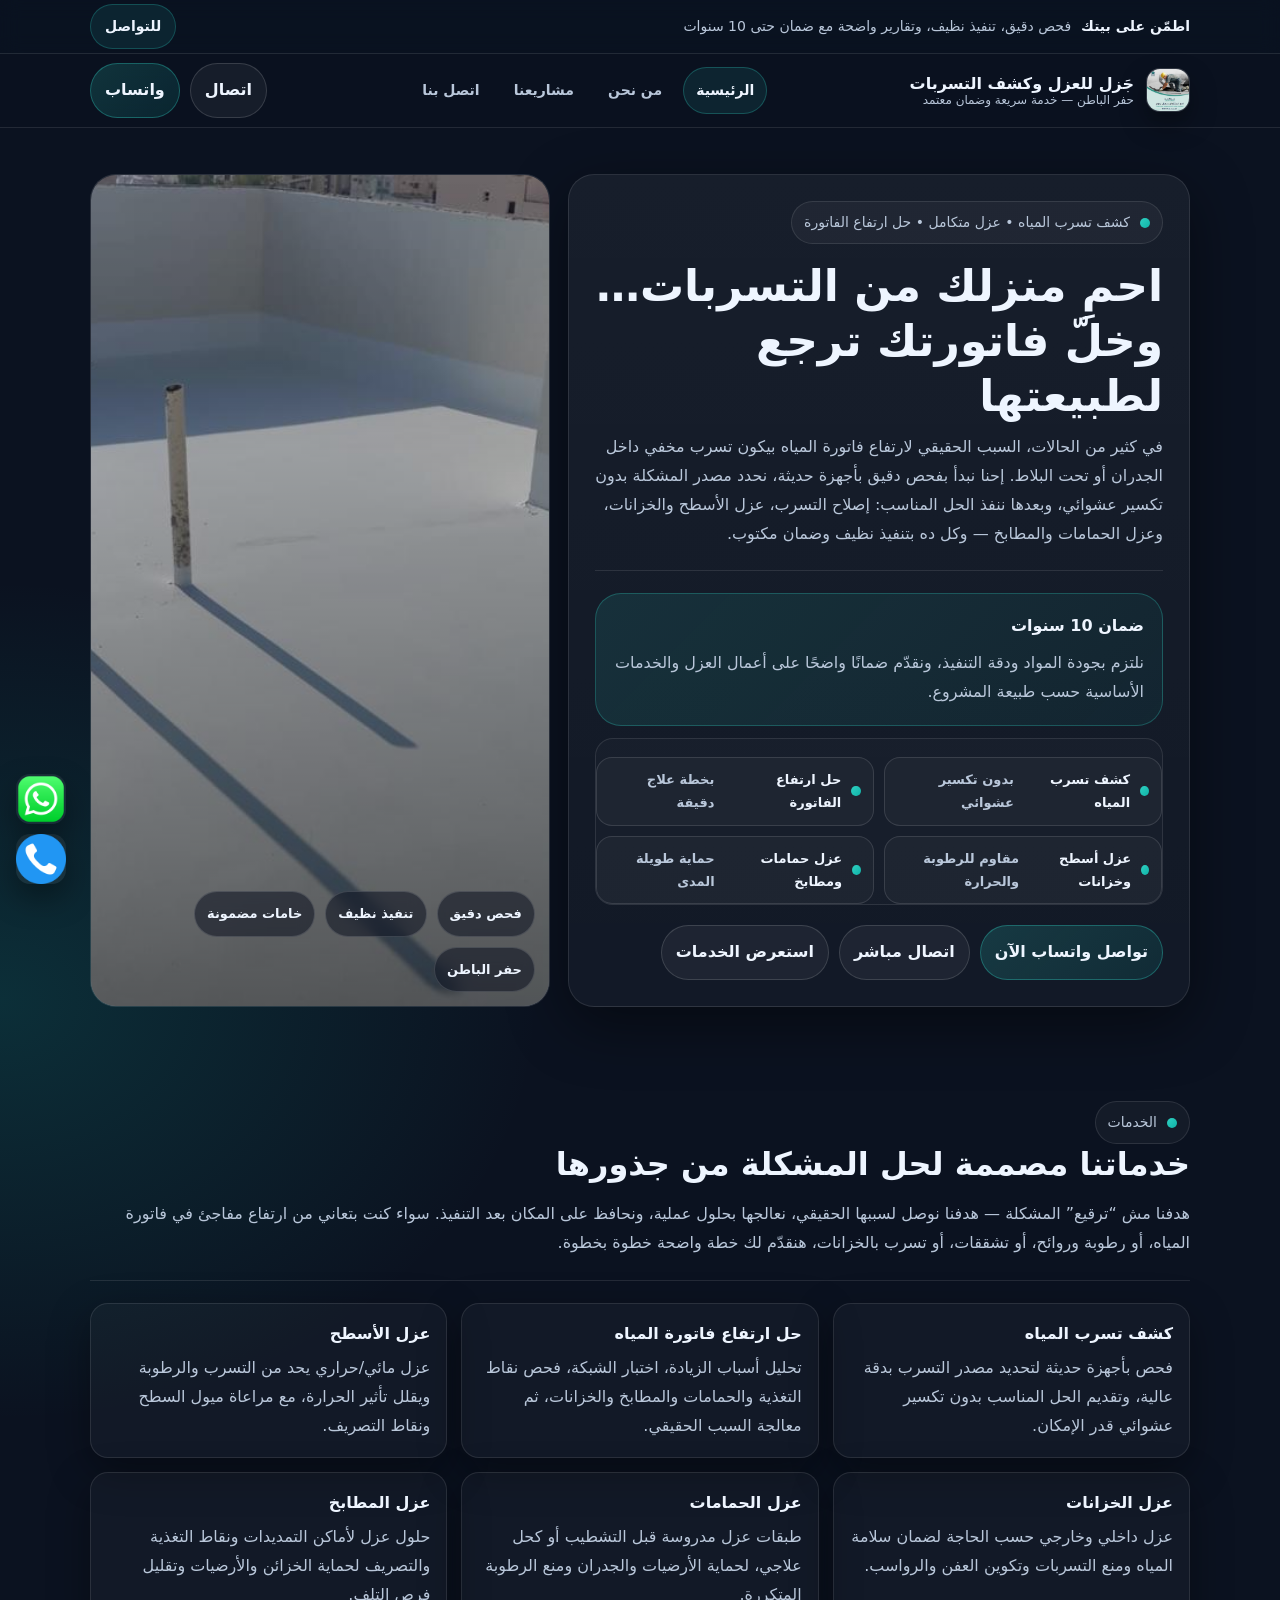
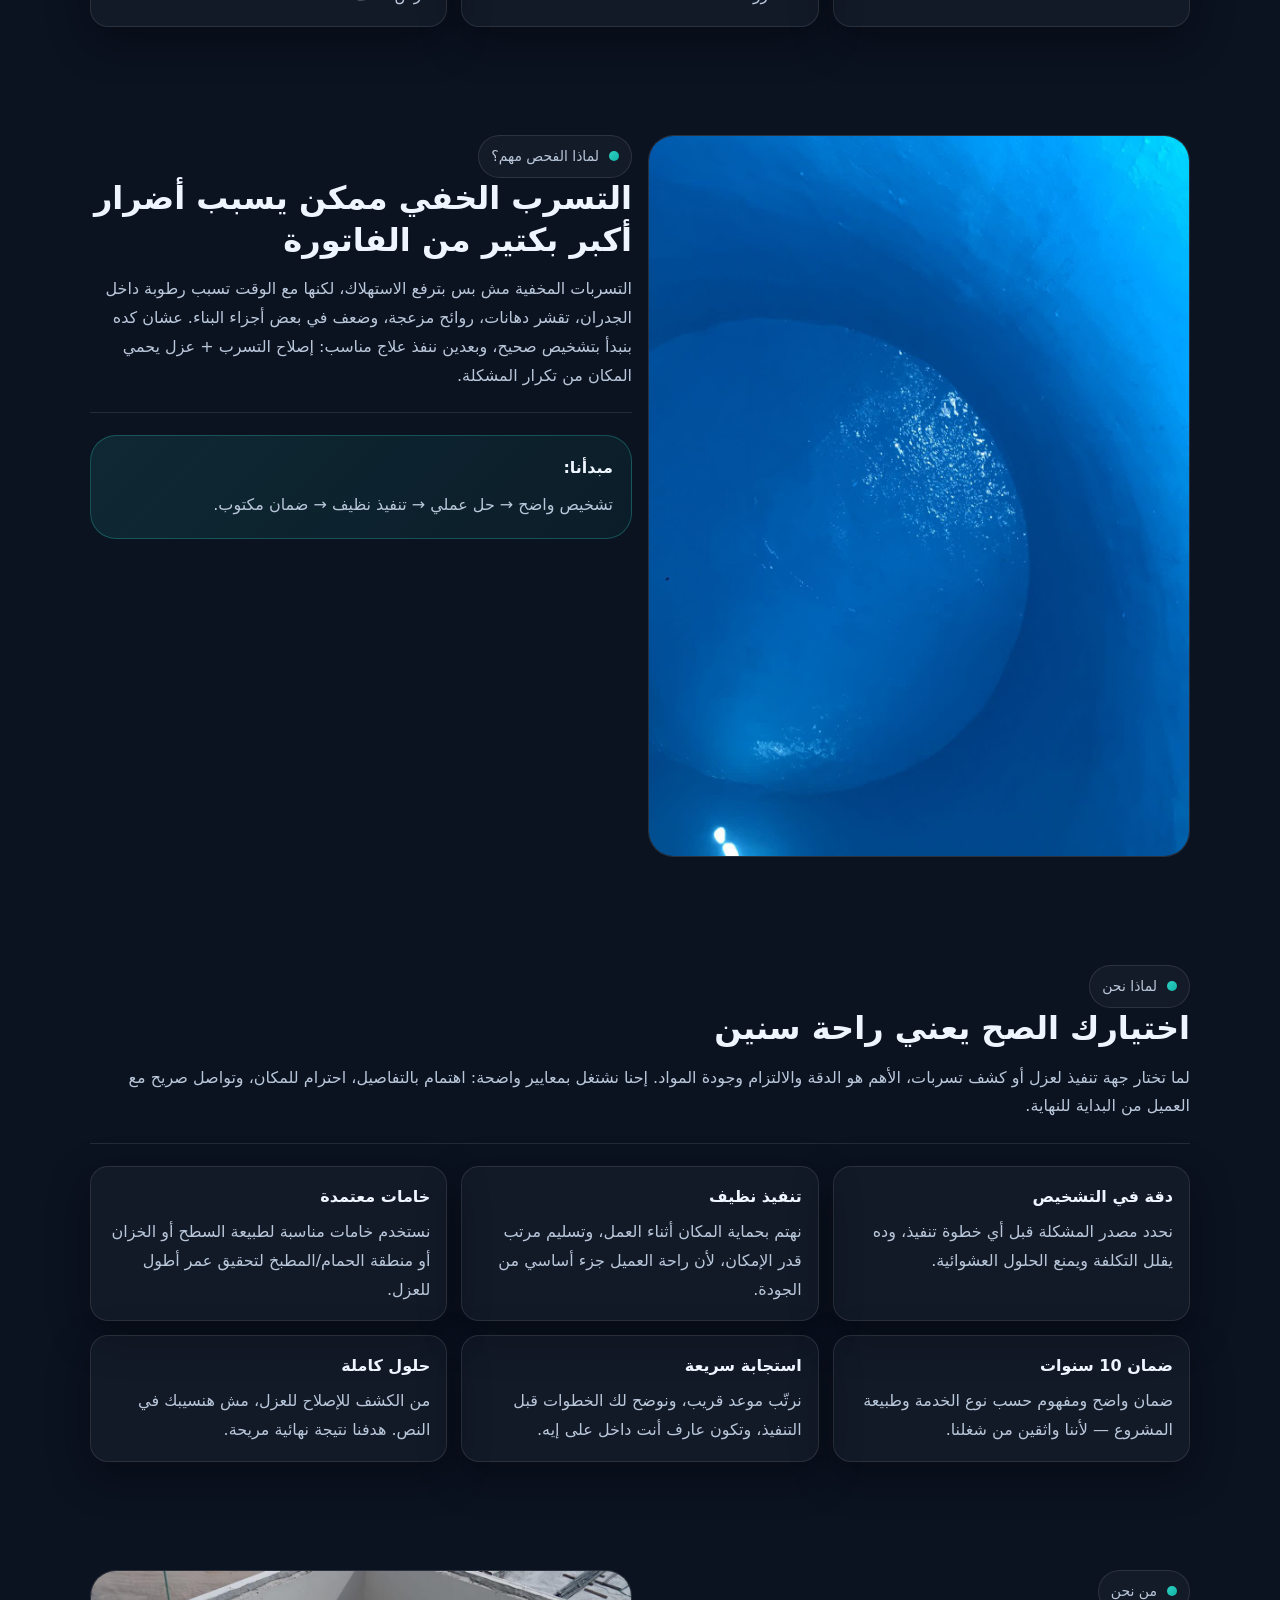
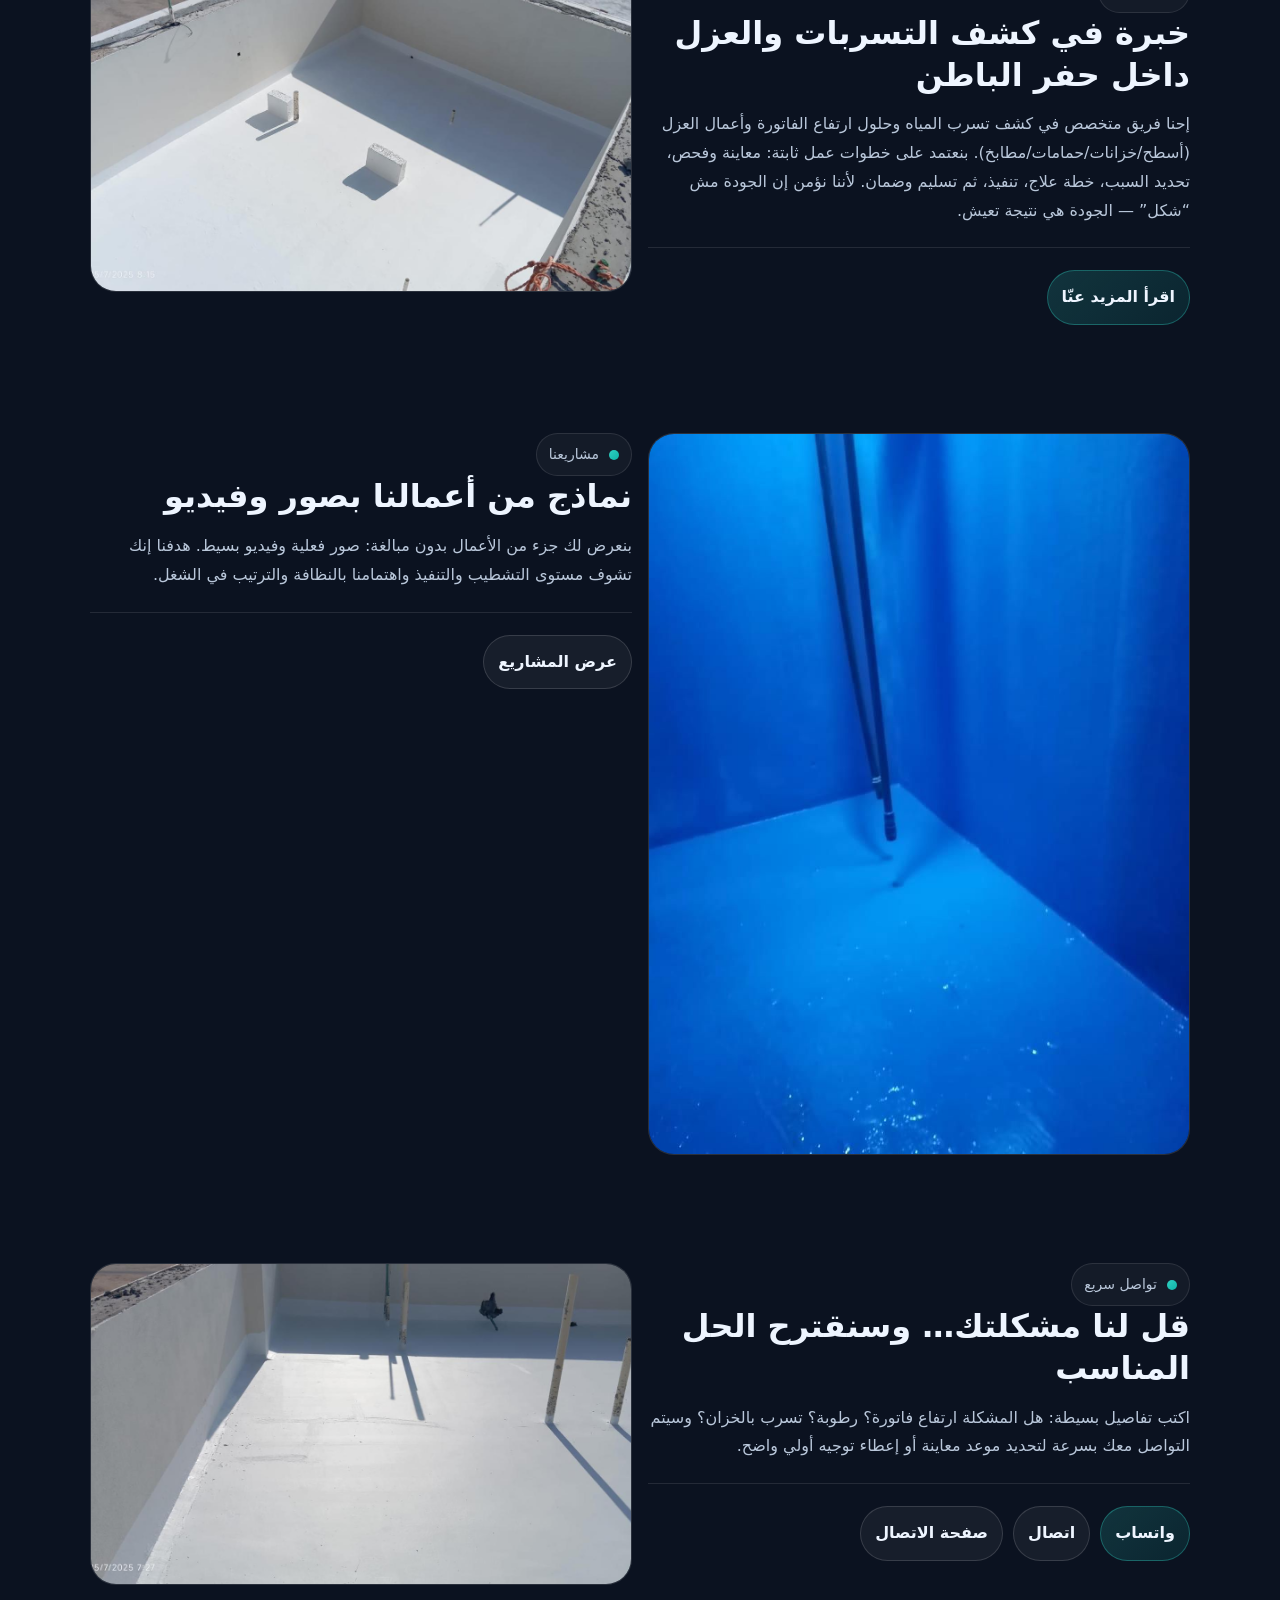
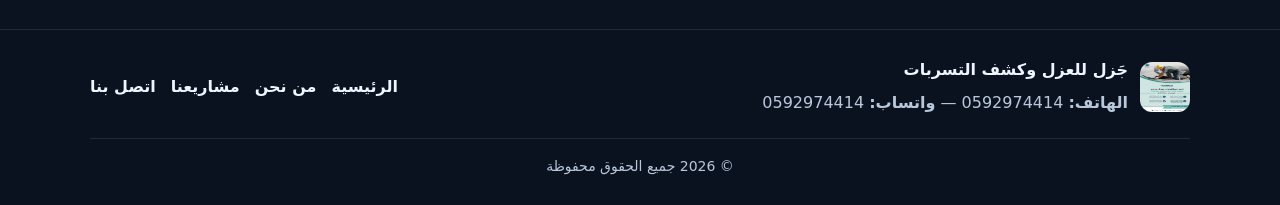
<file: index.html>
<!doctype html>
<html lang="ar" dir="rtl">
<head>
  <meta charset="utf-8" />
  <meta name="viewport" content="width=device-width,initial-scale=1" />
  <title>جَزل للعزل وكشف التسربات | حفر الباطن — ضمان 10 سنوات</title>
  <link rel="icon" type="image/png" href="assets/img/favicon.png">
<link rel="shortcut icon" href="assets/img/favicon.png">
<link rel="apple-touch-icon" href="assets/img/favicon.png">

  <meta name="description" content="كشف تسرب المياه وحل ارتفاع فاتورة المياه، عزل أسطح وخزانات، عزل حمامات ومطابخ في حفر الباطن، بخبرة وفحص دقيق وضمان يصل إلى 10 سنوات." />
  <link rel="icon" type="image/png" href="assets/img/logo.png">
  <link rel="stylesheet" href="assets/css/style.css" />
</head>

<body class="has-fixed-header">

  <!-- Header -->
  <header class="header">
    <!-- Topbar -->
    <div class="topbar">
      <div class="container inner">
        <div class="right">
          <strong>اطمّن على بيتك</strong>
          <span>فحص دقيق، تنفيذ نظيف، وتقارير واضحة مع ضمان حتى 10 سنوات</span>
        </div>
        <div class="left">
          <a class="contact-pill" href="contact.html">للتواصل</a>
        </div>
      </div>
    </div>

    <!-- Navbar -->
    <div class="navbar">
      <div class="container inner">
        <a class="brand" href="index.html" aria-label="العودة للرئيسية">
          <span class="logo"><img src="assets/img/logo.png" alt="شعار جَزل" /></span>
          <span class="name">
            <b>جَزل للعزل وكشف التسربات</b>
            <span>حفر الباطن — خدمة سريعة وضمان معتمد</span>
          </span>
        </a>

        <nav class="nav" aria-label="روابط الموقع">
          <a href="index.html" class="active">الرئيسية</a>
          <a href="about.html">من نحن</a>
          <a href="projects.html">مشاريعنا</a>
          <a href="contact.html">اتصل بنا</a>
        </nav>

        <div class="nav-cta">
          <a class="btn" data-phone href="#">اتصال</a>
          <a class="btn primary" data-wa href="#">واتساب</a>

          <button class="burger" id="burger" aria-label="فتح القائمة" aria-expanded="false" aria-controls="mobilePanel">
            <span></span><span></span><span></span>
          </button>
        </div>
      </div>
    </div>
  </header>

  <!-- Mobile Panel -->
  <div class="mobile-panel" id="mobilePanel" aria-label="قائمة الهاتف">
    <a href="index.html">الرئيسية <small>نظرة عامة وخدماتنا</small></a>
    <a href="about.html">من نحن <small>خبرة وثقة وضمان</small></a>
    <a href="projects.html">مشاريعنا <small>صور وفيديوهات لبعض مشاريعنا</small></a>
    <a href="contact.html">اتصل بنا <small> تواصل معنا الان </small></a>
  </div>


  <!-- Floating Buttons -->
  <div class="float-wrap" aria-label="أزرار تواصل عائمة">
    <a class="fbtn" data-wa href="#" aria-label="واتساب">
      <span class="sr">واتساب</span>
      <img src="assets/img/wa.png" alt="واتساب">
    </a>
    <a class="fbtn" data-phone href="#" aria-label="اتصال">
      <span class="sr">اتصال</span>
      <img src="assets/img/phone.png" alt="اتصال">
    </a>
  </div>

  <!-- Hero -->
  <main>
    <section class="hero">
      <div class="container hero-grid">
        <div class="hero-card">
          <div class="pad">
            <span class="kicker"><i></i> كشف تسرب المياه • عزل متكامل • حل ارتفاع الفاتورة</span>
            <h1 class="h1">احمِ منزلك من التسربات… وخلّ فاتورتك ترجع لطبيعتها</h1>
            <p class="p-muted">
              في كثير من الحالات، السبب الحقيقي لارتفاع فاتورة المياه بيكون تسرب مخفي داخل الجدران أو تحت البلاط.
              إحنا نبدأ بفحص دقيق بأجهزة حديثة، نحدد مصدر المشكلة بدون تكسير عشوائي، وبعدها ننفذ الحل المناسب:
              إصلاح التسرب، عزل الأسطح والخزانات، وعزل الحمامات والمطابخ — وكل ده بتنفيذ نظيف وضمان مكتوب.
            </p>

            <div class="hr"></div>

            <div class="hero-grid" style="grid-template-columns:1fr; gap:12px">
              <div class="highlight">
                <b>ضمان 10 سنوات</b>
                <p>نلتزم بجودة المواد ودقة التنفيذ، ونقدّم ضمانًا واضحًا على أعمال العزل والخدمات الأساسية حسب طبيعة المشروع.</p>
              </div>

              <div class="hero-card" style="box-shadow:none; border-radius:18px; background:rgba(255,255,255,.02)">
                <div class="points">
                  <div class="pill"><span class="dot"></span><b>كشف تسرب المياه</b> بدون تكسير عشوائي</div>
                  <div class="pill"><span class="dot"></span><b>حل ارتفاع الفاتورة</b> بخطة علاج دقيقة</div>
                  <div class="pill"><span class="dot"></span><b>عزل أسطح وخزانات</b> مقاوم للرطوبة والحرارة</div>
                  <div class="pill"><span class="dot"></span><b>عزل حمامات ومطابخ</b> حماية طويلة المدى</div>
                </div>
              </div>

              <div style="display:flex; gap:10px; flex-wrap:wrap; margin-top:8px">
                <a class="btn primary" data-wa href="#">تواصل واتساب الآن</a>
                <a class="btn" data-phone href="#">اتصال مباشر</a>
                <a class="btn" href="#services">استعرض الخدمات</a>
              </div>
            </div>
          </div>
        </div>

        <div class="hero-media">
          <img src="assets/img/hero.jpg" alt="أعمال العزل وكشف التسربات">
          <div class="hero-badges" aria-hidden="true">
            <span class="badge">فحص دقيق</span>
            <span class="badge">تنفيذ نظيف</span>
            <span class="badge">خامات مضمونة</span>
            <span class="badge">حفر الباطن</span>
          </div>
        </div>
      </div>
    </section>

    <!-- Services -->
    <section class="section" id="services">
      <div class="container">
        <span class="kicker"><i></i> الخدمات</span>
        <h2 class="h2">خدماتنا مصممة لحل المشكلة من جذورها</h2>
        <p class="p-muted">
          هدفنا مش “ترقيع” المشكلة — هدفنا نوصل لسببها الحقيقي، نعالجها بحلول عملية، ونحافظ على المكان بعد التنفيذ.
          سواء كنت بتعاني من ارتفاع مفاجئ في فاتورة المياه، أو رطوبة وروائح، أو تشققات، أو تسرب بالخزانات،
          هنقدّم لك خطة واضحة خطوة بخطوة.
        </p>

        <div class="hr"></div>

        <div class="grid">
          <div class="card">
            <h3>كشف تسرب المياه</h3>
            <p>فحص بأجهزة حديثة لتحديد مصدر التسرب بدقة عالية، وتقديم الحل المناسب بدون تكسير عشوائي قدر الإمكان.</p>
          </div>
          <div class="card">
            <h3>حل ارتفاع فاتورة المياه</h3>
            <p>تحليل أسباب الزيادة، اختبار الشبكة، فحص نقاط التغذية والحمامات والمطابخ والخزانات، ثم معالجة السبب الحقيقي.</p>
          </div>
          <div class="card">
            <h3>عزل الأسطح</h3>
            <p>عزل مائي/حراري يحد من التسرب والرطوبة ويقلل تأثير الحرارة، مع مراعاة ميول السطح ونقاط التصريف.</p>
          </div>
          <div class="card">
            <h3>عزل الخزانات</h3>
            <p>عزل داخلي وخارجي حسب الحاجة لضمان سلامة المياه ومنع التسربات وتكوين العفن والرواسب.</p>
          </div>
          <div class="card">
            <h3>عزل الحمامات</h3>
            <p>طبقات عزل مدروسة قبل التشطيب أو كحل علاجي، لحماية الأرضيات والجدران ومنع الرطوبة المتكررة.</p>
          </div>
          <div class="card">
            <h3>عزل المطابخ</h3>
            <p>حلول عزل لأماكن التمديدات ونقاط التغذية والتصريف لحماية الخزائن والأرضيات وتقليل فرص التلف.</p>
          </div>
        </div>
      </div>
    </section>

    <!-- Scattered images section 1 -->
    <section class="section tight">
      <div class="container split">
        <div class="media-card">
          <img src="assets/img/s1.jpg" alt="فحص تسربات المياه">
        </div>
        <div>
          <span class="kicker"><i></i> لماذا الفحص مهم؟</span>
          <h2 class="h2">التسرب الخفي ممكن يسبب أضرار أكبر بكتير من الفاتورة</h2>
          <p class="p-muted">
            التسربات المخفية مش بس بترفع الاستهلاك، لكنها مع الوقت تسبب رطوبة داخل الجدران،
            تقشر دهانات، روائح مزعجة، وضعف في بعض أجزاء البناء. عشان كده بنبدأ بتشخيص صحيح،
            وبعدين ننفذ علاج مناسب: إصلاح التسرب + عزل يحمي المكان من تكرار المشكلة.
          </p>
          <div class="hr"></div>
          <div class="highlight">
            <b>مبدأنا:</b>
            <p>تشخيص واضح → حل عملي → تنفيذ نظيف → ضمان مكتوب.</p>
          </div>
        </div>
      </div>
    </section>

    <!-- Why us -->
    <section class="section">
      <div class="container">
        <span class="kicker"><i></i> لماذا نحن</span>
        <h2 class="h2">اختيارك الصح يعني راحة سنين</h2>
        <p class="p-muted">
          لما تختار جهة تنفيذ لعزل أو كشف تسربات، الأهم هو الدقة والالتزام وجودة المواد.
          إحنا نشتغل بمعايير واضحة: اهتمام بالتفاصيل، احترام للمكان، وتواصل صريح مع العميل من البداية للنهاية.
        </p>

        <div class="hr"></div>

        <div class="grid">
          <div class="card">
            <h3>دقة في التشخيص</h3>
            <p>نحدد مصدر المشكلة قبل أي خطوة تنفيذ، وده يقلل التكلفة ويمنع الحلول العشوائية.</p>
          </div>
          <div class="card">
            <h3>تنفيذ نظيف</h3>
            <p>نهتم بحماية المكان أثناء العمل، وتسليم مرتب قدر الإمكان، لأن راحة العميل جزء أساسي من الجودة.</p>
          </div>
          <div class="card">
            <h3>خامات معتمدة</h3>
            <p>نستخدم خامات مناسبة لطبيعة السطح أو الخزان أو منطقة الحمام/المطبخ لتحقيق عمر أطول للعزل.</p>
          </div>
          <div class="card">
            <h3>ضمان 10 سنوات</h3>
            <p>ضمان واضح ومفهوم حسب نوع الخدمة وطبيعة المشروع — لأننا واثقين من شغلنا.</p>
          </div>
          <div class="card">
            <h3>استجابة سريعة</h3>
            <p>نرتّب موعد قريب، ونوضح لك الخطوات قبل التنفيذ، وتكون عارف أنت داخل على إيه.</p>
          </div>
          <div class="card">
            <h3>حلول كاملة</h3>
            <p>من الكشف للإصلاح للعزل، مش هنسيبك في النص. هدفنا نتيجة نهائية مريحة.</p>
          </div>
        </div>
      </div>
    </section>

    <!-- Scattered images section 2 -->
    <section class="section tight">
      <div class="container split">
        <div>
          <span class="kicker"><i></i> من نحن</span>
          <h2 class="h2">خبرة في كشف التسربات والعزل داخل حفر الباطن</h2>
          <p class="p-muted">
            إحنا فريق متخصص في كشف تسرب المياه وحلول ارتفاع الفاتورة وأعمال العزل (أسطح/خزانات/حمامات/مطابخ).
            بنعتمد على خطوات عمل ثابتة: معاينة وفحص، تحديد السبب، خطة علاج، تنفيذ، ثم تسليم وضمان.
            لأننا نؤمن إن الجودة مش “شكل” — الجودة هي نتيجة تعيش.
          </p>
          <div class="hr"></div>
          <a class="btn primary" href="about.html">اقرأ المزيد عنّا</a>
        </div>
        <div class="media-card">
          <img src="assets/img/s2.jpg" alt="عزل أسطح وخزانات">
        </div>
      </div>
    </section>

    <!-- Projects teaser -->
    <section class="section">
      <div class="container split">
        <div class="media-card">
          <img src="assets/img/s3.jpg" alt="مشاريع عزل وتنفيذ">
        </div>
        <div>
          <span class="kicker"><i></i> مشاريعنا</span>
          <h2 class="h2">نماذج من أعمالنا بصور وفيديو</h2>
          <p class="p-muted">
            بنعرض لك جزء من الأعمال بدون مبالغة: صور فعلية وفيديو بسيط.
            هدفنا إنك تشوف مستوى التشطيب والتنفيذ واهتمامنا بالنظافة والترتيب في الشغل.
          </p>
          <div class="hr"></div>
          <a class="btn" href="projects.html">عرض المشاريع</a>
        </div>
      </div>
    </section>

    <!-- Scattered images section 4 -->
    <section class="section tight">
      <div class="container split">
        <div>
          <span class="kicker"><i></i> تواصل سريع</span>
          <h2 class="h2">قل لنا مشكلتك… وسنقترح الحل المناسب</h2>
          <p class="p-muted">
            اكتب تفاصيل بسيطة: هل المشكلة ارتفاع فاتورة؟ رطوبة؟ تسرب بالخزان؟
            وسيتم التواصل معك بسرعة لتحديد موعد معاينة أو إعطاء توجيه أولي واضح.
          </p>
          <div class="hr"></div>
          <div style="display:flex; gap:10px; flex-wrap:wrap">
            <a class="btn primary" data-wa href="#">واتساب</a>
            <a class="btn" data-phone href="#">اتصال</a>
            <a class="btn" href="contact.html">صفحة الاتصال</a>
          </div>
        </div>
        <div class="media-card">
          <img src="assets/img/s4.jpg" alt="عزل حمامات ومطابخ">
        </div>
      </div>
    </section>
  </main>

  <!-- Footer -->
<footer class="footer">
  <div class="container">

    <div class="cols" style="display:flex; justify-content:space-between; align-items:center; flex-wrap:wrap; gap:20px">

      <!-- اللوجو + الاسم -->
      <div style="display:flex; align-items:center; gap:12px">
        <img src="assets/img/logo.png" alt="شعار جَزل" style="width:50px; height:50px; border-radius:12px;">
        <div>
          <b style="font-size:16px">جَزل للعزل وكشف التسربات</b>
          <p style="margin:4px 0 0">
            <b>الهاتف:</b> <a data-phone href="#">0592974414</a> —
            <b>واتساب:</b> <a data-wa href="#">0592974414</a>
          </p>
        </div>
      </div>

      <!-- اللينكات -->
      <div style="display:flex; gap:15px; flex-wrap:wrap; font-weight:700">
        <a href="index.html">الرئيسية</a>
        <a href="about.html">من نحن</a>
        <a href="projects.html">مشاريعنا</a>
        <a href="contact.html">اتصل بنا</a>
      </div>

    </div>

    <!-- الحقوق -->
    <div style="text-align:center; margin-top:20px; padding-top:15px; border-top:1px solid var(--line); color:var(--muted); font-size:14px">
      © <span data-year></span> جميع الحقوق محفوظة
    </div>

  </div>
</footer>


  <script src="assets/js/app.js"></script>
</body>
</html>
</file>
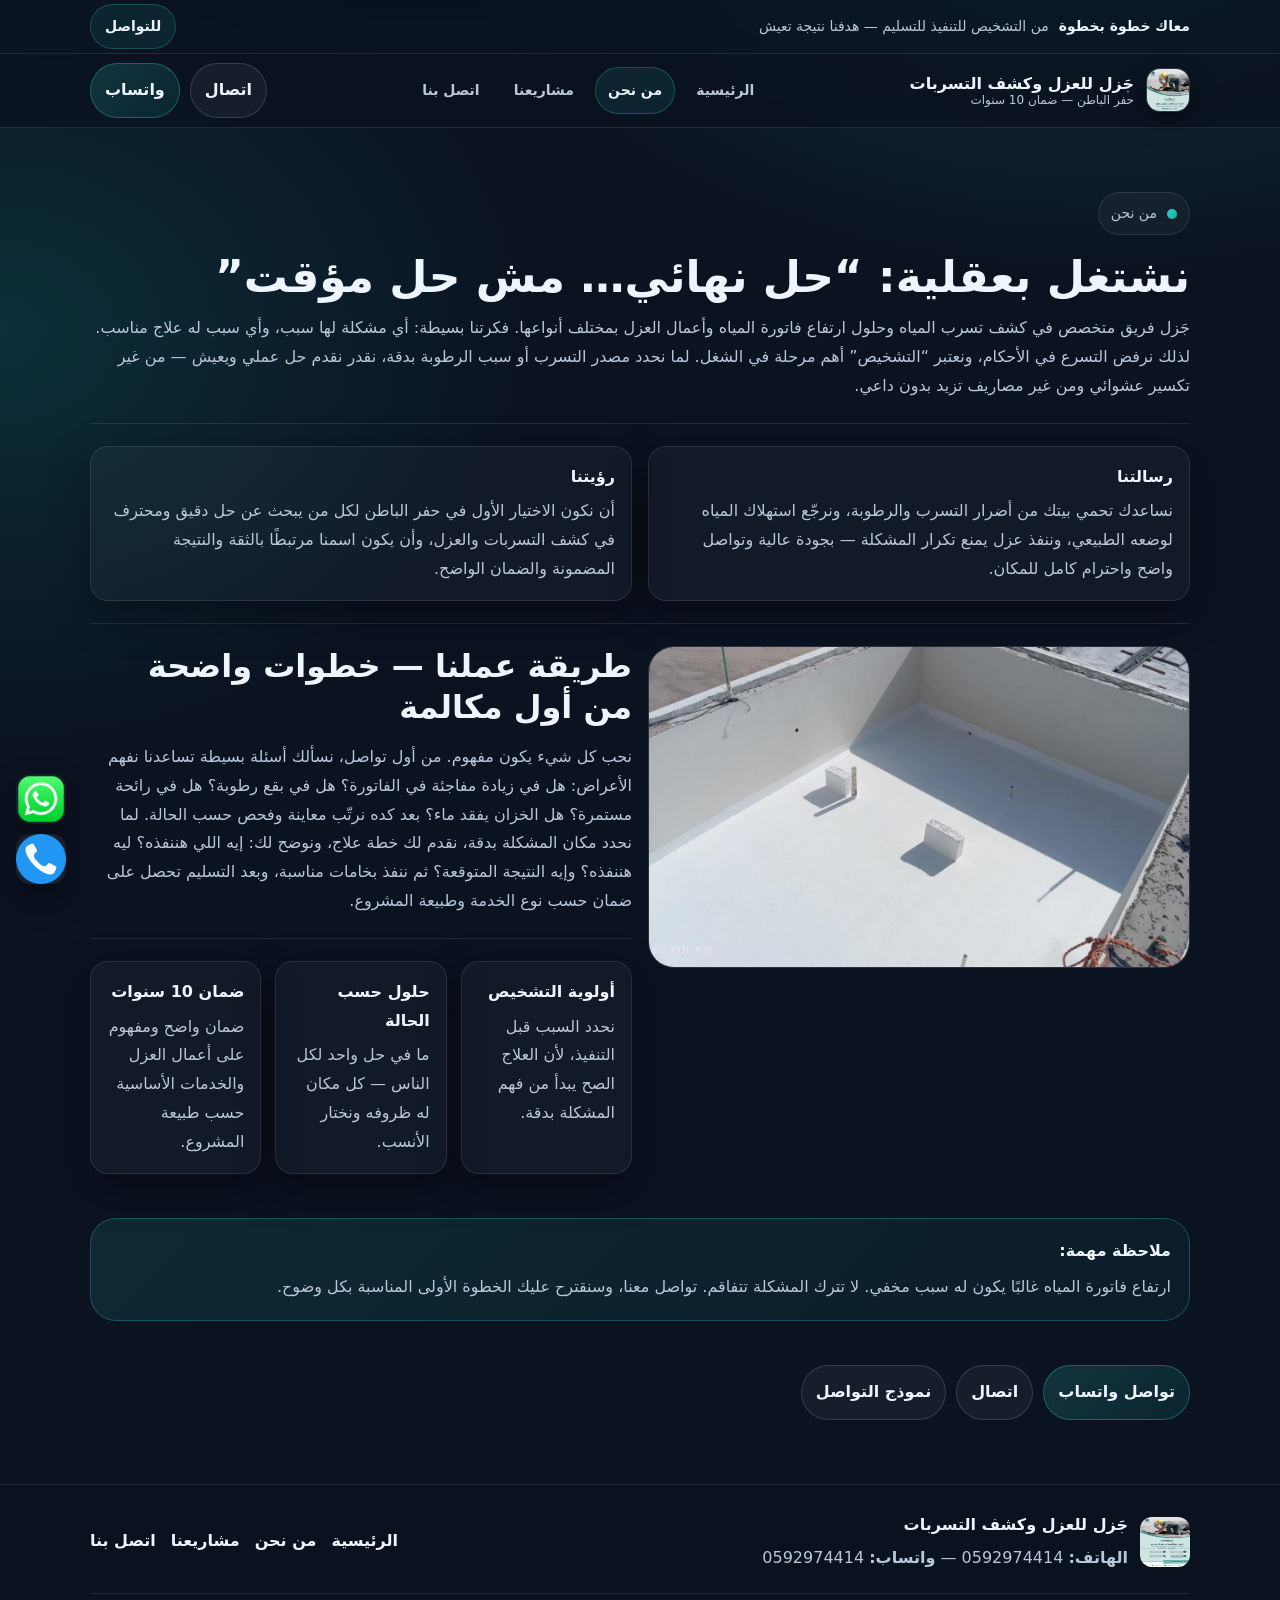
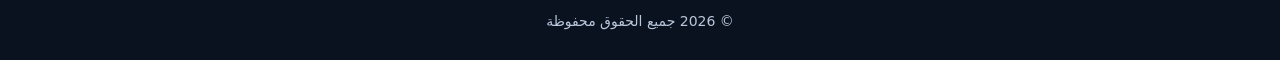
<file: about.html>
<!doctype html>
<html lang="ar" dir="rtl">
<head>
  <meta charset="utf-8" />
  <meta name="viewport" content="width=device-width,initial-scale=1" />
  <title>من نحن | جَزل للعزل وكشف التسربات — حفر الباطن</title>
  <link rel="icon" type="image/png" href="assets/img/favicon.png">
<link rel="shortcut icon" href="assets/img/favicon.png">
<link rel="apple-touch-icon" href="assets/img/favicon.png">

  <meta name="description" content="تعرف على جَزل: فريق متخصص في كشف تسربات المياه وحلول ارتفاع الفاتورة وأعمال العزل، بخطة عمل واضحة وضمان حتى 10 سنوات." />
  <link rel="icon" type="image/png" href="assets/img/logo.png">
  <link rel="stylesheet" href="assets/css/style.css" />
</head>

<body class="has-fixed-header">

  <header class="header">
    <div class="topbar">
      <div class="container inner">
        <div class="right">
          <strong>معاك خطوة بخطوة</strong>
          <span>من التشخيص للتنفيذ للتسليم — هدفنا نتيجة تعيش</span>
        </div>
        <div class="left">
          <a class="contact-pill" href="contact.html">للتواصل</a>
        </div>
      </div>
    </div>

    <div class="navbar">
      <div class="container inner">
        <a class="brand" href="index.html" aria-label="العودة للرئيسية">
          <span class="logo"><img src="assets/img/logo.png" alt="شعار جَزل" /></span>
          <span class="name">
            <b>جَزل للعزل وكشف التسربات</b>
            <span>حفر الباطن — ضمان 10 سنوات</span>
          </span>
        </a>

        <nav class="nav" aria-label="روابط الموقع">
          <a href="index.html">الرئيسية</a>
          <a href="about.html" class="active">من نحن</a>
          <a href="projects.html">مشاريعنا</a>
          <a href="contact.html">اتصل بنا</a>
        </nav>

        <div class="nav-cta">
          <a class="btn" data-phone href="#">اتصال</a>
          <a class="btn primary" data-wa href="#">واتساب</a>
          <button class="burger" id="burger" aria-label="فتح القائمة" aria-expanded="false" aria-controls="mobilePanel">
            <span></span><span></span><span></span>
          </button>
        </div>
      </div>
    </div>
  </header>

  <div class="mobile-panel" id="mobilePanel" aria-label="قائمة الهاتف">
    <a href="index.html">الرئيسية <small>نظرة عامة وخدماتنا</small></a>
    <a href="about.html">من نحن <small>خبرة وثقة وضمان</small></a>
    <a href="projects.html">مشاريعنا <small>صور وفيديوهات لبعض مشاريعنا</small></a>
    <a href="contact.html">اتصل بنا <small> تواصل معنا الان </small></a>
  </div>


  <div class="float-wrap" aria-label="أزرار تواصل عائمة">
    <a class="fbtn" data-wa href="#" aria-label="واتساب">
      <span class="sr">واتساب</span>
      <img src="assets/img/wa.png" alt="واتساب">
    </a>
    <a class="fbtn" data-phone href="#" aria-label="اتصال">
      <span class="sr">اتصال</span>
      <img src="assets/img/phone.png" alt="اتصال">
    </a>
  </div>

  <main>
    <section class="section">
      <div class="container">
        <span class="kicker"><i></i> من نحن</span>
        <h1 class="h1">نشتغل بعقلية: “حل نهائي… مش حل مؤقت”</h1>
        <p class="p-muted">
          جَزل فريق متخصص في كشف تسرب المياه وحلول ارتفاع فاتورة المياه وأعمال العزل بمختلف أنواعها.
          فكرتنا بسيطة: أي مشكلة لها سبب، وأي سبب له علاج مناسب. لذلك نرفض التسرع في الأحكام،
          ونعتبر “التشخيص” أهم مرحلة في الشغل. لما نحدد مصدر التسرب أو سبب الرطوبة بدقة،
          نقدر نقدم حل عملي ويعيش — من غير تكسير عشوائي ومن غير مصاريف تزيد بدون داعي.
        </p>

        <div class="hr"></div>

        <div class="split">
          <div class="card">
            <h3>رسالتنا</h3>
            <p>
              نساعدك تحمي بيتك من أضرار التسرب والرطوبة، ونرجّع استهلاك المياه لوضعه الطبيعي،
              وننفذ عزل يمنع تكرار المشكلة — بجودة عالية وتواصل واضح واحترام كامل للمكان.
            </p>
          </div>
          <div class="card">
            <h3>رؤيتنا</h3>
            <p>
              أن نكون الاختيار الأول في حفر الباطن لكل من يبحث عن حل دقيق ومحترف في كشف التسربات والعزل،
              وأن يكون اسمنا مرتبطًا بالثقة والنتيجة المضمونة والضمان الواضح.
            </p>
          </div>
        </div>

        <div class="hr"></div>

        <div class="split">
          <div class="media-card">
            <img src="assets/img/s2.jpg" alt="عزل وخبرة">
          </div>
          <div>
            <h2 class="h2">طريقة عملنا — خطوات واضحة من أول مكالمة</h2>
            <p class="p-muted">
              نحب كل شيء يكون مفهوم. من أول تواصل، نسألك أسئلة بسيطة تساعدنا نفهم الأعراض:
              هل في زيادة مفاجئة في الفاتورة؟ هل في بقع رطوبة؟ هل في رائحة مستمرة؟ هل الخزان يفقد ماء؟
              بعد كده نرتّب معاينة وفحص حسب الحالة. لما نحدد مكان المشكلة بدقة، نقدم لك خطة علاج،
              ونوضح لك: إيه اللي هننفذه؟ ليه هننفذه؟ وإيه النتيجة المتوقعة؟ ثم ننفذ بخامات مناسبة،
              وبعد التسليم تحصل على ضمان حسب نوع الخدمة وطبيعة المشروع.
            </p>

            <div class="hr"></div>

            <div class="grid">
              <div class="card">
                <h3>أولوية التشخيص</h3>
                <p>نحدد السبب قبل التنفيذ، لأن العلاج الصح يبدأ من فهم المشكلة بدقة.</p>
              </div>
              <div class="card">
                <h3>حلول حسب الحالة</h3>
                <p>ما في حل واحد لكل الناس — كل مكان له ظروفه ونختار الأنسب.</p>
              </div>
              <div class="card">
                <h3>ضمان 10 سنوات</h3>
                <p>ضمان واضح ومفهوم على أعمال العزل والخدمات الأساسية حسب طبيعة المشروع.</p>
              </div>
            </div>
          </div>
        </div>

        <section class="section tight">
          <div class="highlight">
            <b>ملاحظة مهمة:</b>
            <p>
              ارتفاع فاتورة المياه غالبًا يكون له سبب مخفي. لا تترك المشكلة تتفاقم.
              تواصل معنا، وسنقترح عليك الخطوة الأولى المناسبة بكل وضوح.
            </p>
          </div>
        </section>

        <div style="display:flex; gap:10px; flex-wrap:wrap">
          <a class="btn primary" data-wa href="#">تواصل واتساب</a>
          <a class="btn" data-phone href="#">اتصال</a>
          <a class="btn" href="contact.html">نموذج التواصل</a>
        </div>
      </div>
    </section>
  </main>

<footer class="footer">
  <div class="container">

    <div class="cols" style="display:flex; justify-content:space-between; align-items:center; flex-wrap:wrap; gap:20px">

      <!-- اللوجو + الاسم -->
      <div style="display:flex; align-items:center; gap:12px">
        <img src="assets/img/logo.png" alt="شعار جَزل" style="width:50px; height:50px; border-radius:12px;">
        <div>
          <b style="font-size:16px">جَزل للعزل وكشف التسربات</b>
          <p style="margin:4px 0 0">
            <b>الهاتف:</b> <a data-phone href="#">0592974414</a> —
            <b>واتساب:</b> <a data-wa href="#">0592974414</a>
          </p>
        </div>
      </div>

      <!-- اللينكات -->
      <div style="display:flex; gap:15px; flex-wrap:wrap; font-weight:700">
        <a href="index.html">الرئيسية</a>
        <a href="about.html">من نحن</a>
        <a href="projects.html">مشاريعنا</a>
        <a href="contact.html">اتصل بنا</a>
      </div>

    </div>

    <!-- الحقوق -->
    <div style="text-align:center; margin-top:20px; padding-top:15px; border-top:1px solid var(--line); color:var(--muted); font-size:14px">
      © <span data-year></span> جميع الحقوق محفوظة
    </div>

  </div>
</footer>


  <script src="assets/js/app.js"></script>
</body>
</html>
</file>
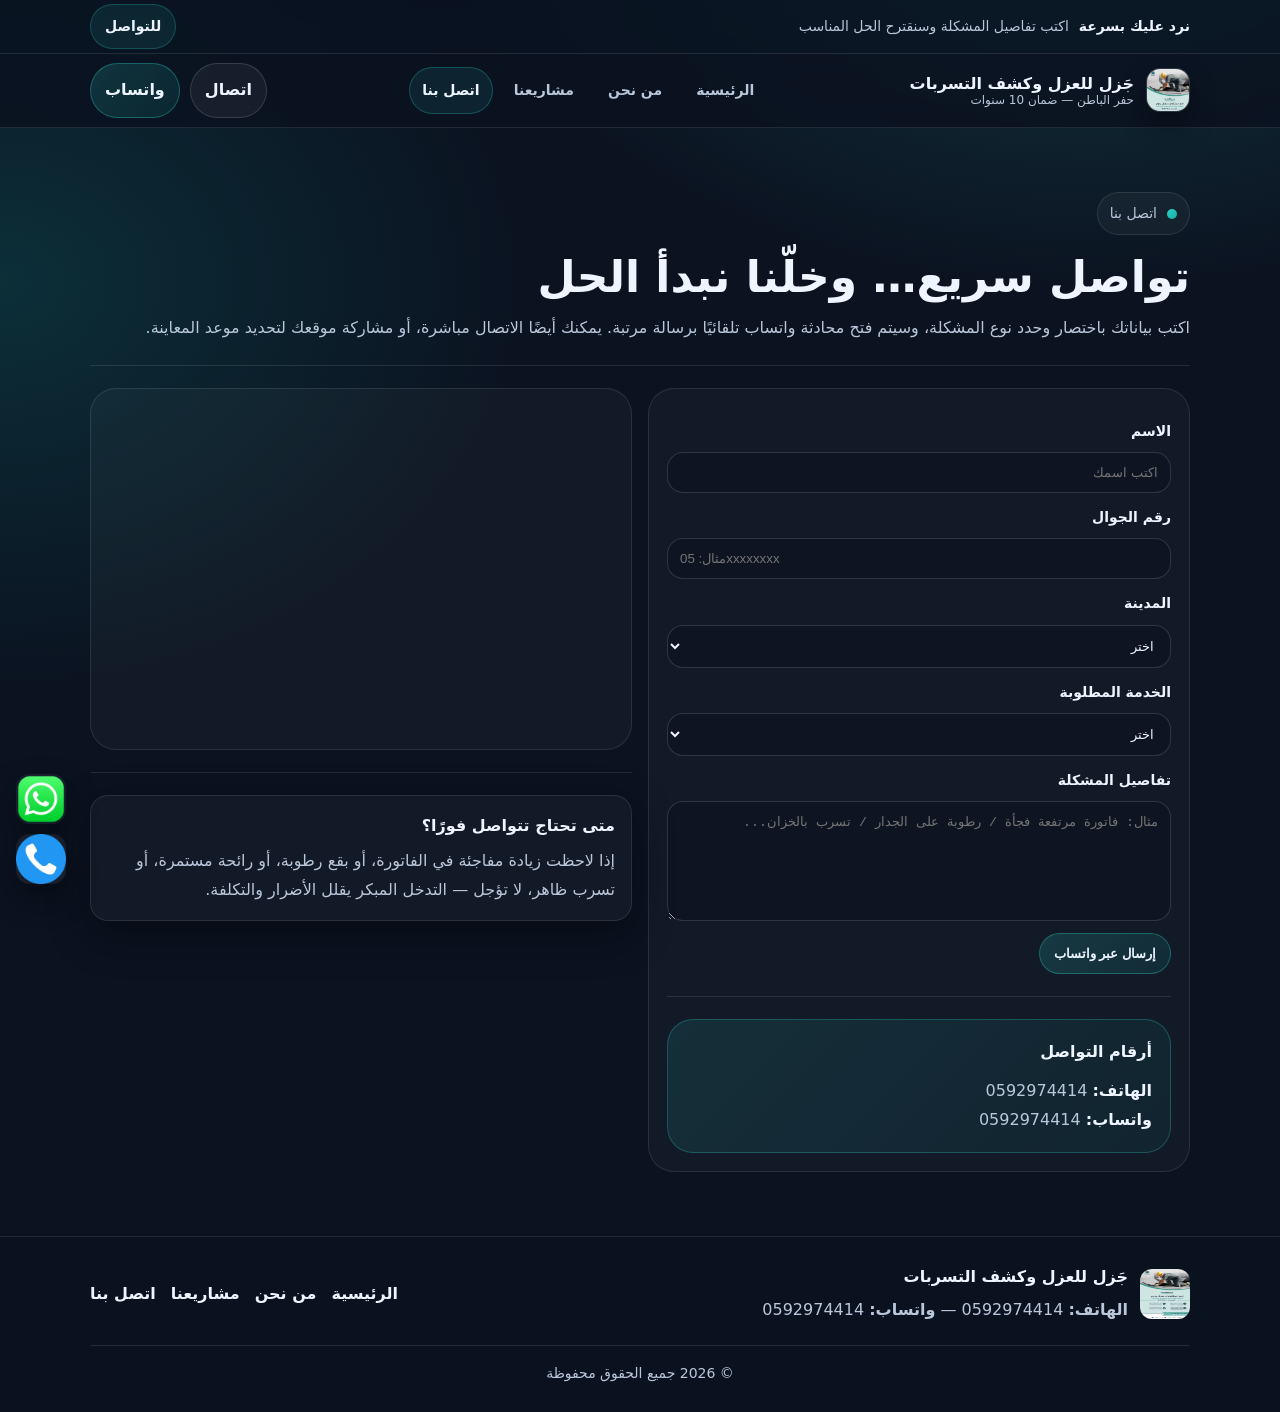
<file: contact.html>
<!doctype html>
<html lang="ar" dir="rtl">
<head>
  <meta charset="utf-8" />
  <meta name="viewport" content="width=device-width,initial-scale=1" />
  <title>اتصل بنا | جَزل — واتساب وخريطة</title>
  <link rel="icon" type="image/png" href="assets/img/favicon.png">
<link rel="shortcut icon" href="assets/img/favicon.png">
<link rel="apple-touch-icon" href="assets/img/favicon.png">

  <meta name="description" content="تواصل مع جَزل: نموذج واتساب، أرقام الاتصال، وخريطة الرياض." />
  <link rel="icon" type="image/png" href="assets/img/logo.png">
  <link rel="stylesheet" href="assets/css/style.css" />
</head>

<body class="has-fixed-header">

  <header class="header">
    <div class="topbar">
      <div class="container inner">
        <div class="right">
          <strong>نرد عليك بسرعة</strong>
          <span>اكتب تفاصيل المشكلة وسنقترح الحل المناسب</span>
        </div>
        <div class="left">
          <a class="contact-pill" href="contact.html">للتواصل</a>
        </div>
      </div>
    </div>

    <div class="navbar">
      <div class="container inner">
        <a class="brand" href="index.html" aria-label="العودة للرئيسية">
          <span class="logo"><img src="assets/img/logo.png" alt="شعار جَزل" /></span>
          <span class="name">
            <b>جَزل للعزل وكشف التسربات</b>
            <span>حفر الباطن — ضمان 10 سنوات</span>
          </span>
        </a>

        <nav class="nav" aria-label="روابط الموقع">
          <a href="index.html">الرئيسية</a>
          <a href="about.html">من نحن</a>
          <a href="projects.html">مشاريعنا</a>
          <a href="contact.html" class="active">اتصل بنا</a>
        </nav>

        <div class="nav-cta">
          <a class="btn" data-phone href="#">اتصال</a>
          <a class="btn primary" data-wa href="#">واتساب</a>
          <button class="burger" id="burger" aria-label="فتح القائمة" aria-expanded="false" aria-controls="mobilePanel">
            <span></span><span></span><span></span>
          </button>
        </div>
      </div>
    </div>
  </header>

  <div class="mobile-panel" id="mobilePanel" aria-label="قائمة الهاتف">
    <a href="index.html">الرئيسية <small>نظرة عامة وخدماتنا</small></a>
    <a href="about.html">من نحن <small>خبرة وثقة وضمان</small></a>
    <a href="projects.html">مشاريعنا <small>صور وفيديوهات لبعض مشاريعنا</small></a>
    <a href="contact.html">اتصل بنا <small> تواصل معنا الان </small></a>
  </div>


  <div class="float-wrap" aria-label="أزرار تواصل عائمة">
    <a class="fbtn" data-wa href="#" aria-label="واتساب">
      <span class="sr">واتساب</span>
      <img src="assets/img/wa.png" alt="واتساب">
    </a>
    <a class="fbtn" data-phone href="#" aria-label="اتصال">
      <span class="sr">اتصال</span>
      <img src="assets/img/phone.png" alt="اتصال">
    </a>
  </div>

  <main>
    <section class="section">
      <div class="container">
        <span class="kicker"><i></i> اتصل بنا</span>
        <h1 class="h1">تواصل سريع… وخلّنا نبدأ الحل</h1>
        <p class="p-muted">
          اكتب بياناتك باختصار وحدد نوع المشكلة، وسيتم فتح محادثة واتساب تلقائيًا برسالة مرتبة.
          يمكنك أيضًا الاتصال مباشرة، أو مشاركة موقعك لتحديد موعد المعاينة.
        </p>

        <div class="hr"></div>

        <div class="split">
          <div class="form">
            <form data-wa-form>
              <div class="field">
                <label>الاسم</label>
                <input name="name" type="text" placeholder="اكتب اسمك" required>
              </div>

              <div class="field">
                <label>رقم الجوال</label>
                <input name="phone" type="tel" placeholder="مثال: 05xxxxxxxx" required>
              </div>

              <div class="field">
                <label>المدينة</label>
                <select name="city" required>
                  <option value="">اختر</option>
                  <option>حفر الباطن</option>
                  <option>الرياض</option>
                  <option>أخرى</option>
                </select>
              </div>

              <div class="field">
                <label>الخدمة المطلوبة</label>
                <select name="service" required>
                  <option value="">اختر</option>
                  <option>كشف تسرب المياه</option>
                  <option>حل ارتفاع فاتورة المياه</option>
                  <option>عزل أسطح</option>
                  <option>عزل خزانات</option>
                  <option>عزل حمامات</option>
                  <option>عزل مطابخ</option>
                </select>
              </div>

              <div class="field">
                <label>تفاصيل المشكلة</label>
                <textarea name="message" placeholder="مثال: فاتورة مرتفعة فجأة / رطوبة على الجدار / تسرب بالخزان..."></textarea>
              </div>

              <button class="btn primary" type="submit">إرسال عبر واتساب</button>

              <div class="hr"></div>

              <div class="highlight">
                <b>أرقام التواصل</b>
                <p style="margin:10px 0 0">
                  <b>الهاتف:</b> <a data-phone href="#">0592974414</a><br>
                  <b>واتساب:</b> <a data-wa href="#">0592974414</a>
                </p>
              </div>
            </form>
          </div>

          <div>
            <div class="map" aria-label="خريطة الرياض">
              <iframe
                loading="lazy"
                referrerpolicy="no-referrer-when-downgrade"
                src="https://www.google.com/maps?q=%D8%A7%D9%84%D8%B1%D9%8A%D8%A7%D8%B6&output=embed">
              </iframe>
            </div>

            <div class="hr"></div>

            <div class="card">
              <h3>متى تحتاج تتواصل فورًا؟</h3>
              <p>
                إذا لاحظت زيادة مفاجئة في الفاتورة، أو بقع رطوبة، أو رائحة مستمرة، أو تسرب ظاهر،
                لا تؤجل — التدخل المبكر يقلل الأضرار والتكلفة.
              </p>
            </div>
          </div>
        </div>

      </div>
    </section>
  </main>

<footer class="footer">
  <div class="container">

    <div class="cols" style="display:flex; justify-content:space-between; align-items:center; flex-wrap:wrap; gap:20px">

      <!-- اللوجو + الاسم -->
      <div style="display:flex; align-items:center; gap:12px">
        <img src="assets/img/logo.png" alt="شعار جَزل" style="width:50px; height:50px; border-radius:12px;">
        <div>
          <b style="font-size:16px">جَزل للعزل وكشف التسربات</b>
          <p style="margin:4px 0 0">
            <b>الهاتف:</b> <a data-phone href="#">0592974414</a> —
            <b>واتساب:</b> <a data-wa href="#">0592974414</a>
          </p>
        </div>
      </div>

      <!-- اللينكات -->
      <div style="display:flex; gap:15px; flex-wrap:wrap; font-weight:700">
        <a href="index.html">الرئيسية</a>
        <a href="about.html">من نحن</a>
        <a href="projects.html">مشاريعنا</a>
        <a href="contact.html">اتصل بنا</a>
      </div>

    </div>

    <!-- الحقوق -->
    <div style="text-align:center; margin-top:20px; padding-top:15px; border-top:1px solid var(--line); color:var(--muted); font-size:14px">
      © <span data-year></span> جميع الحقوق محفوظة
    </div>

  </div>
</footer>


  <script src="assets/js/app.js"></script>
</body>
</html>
</file>
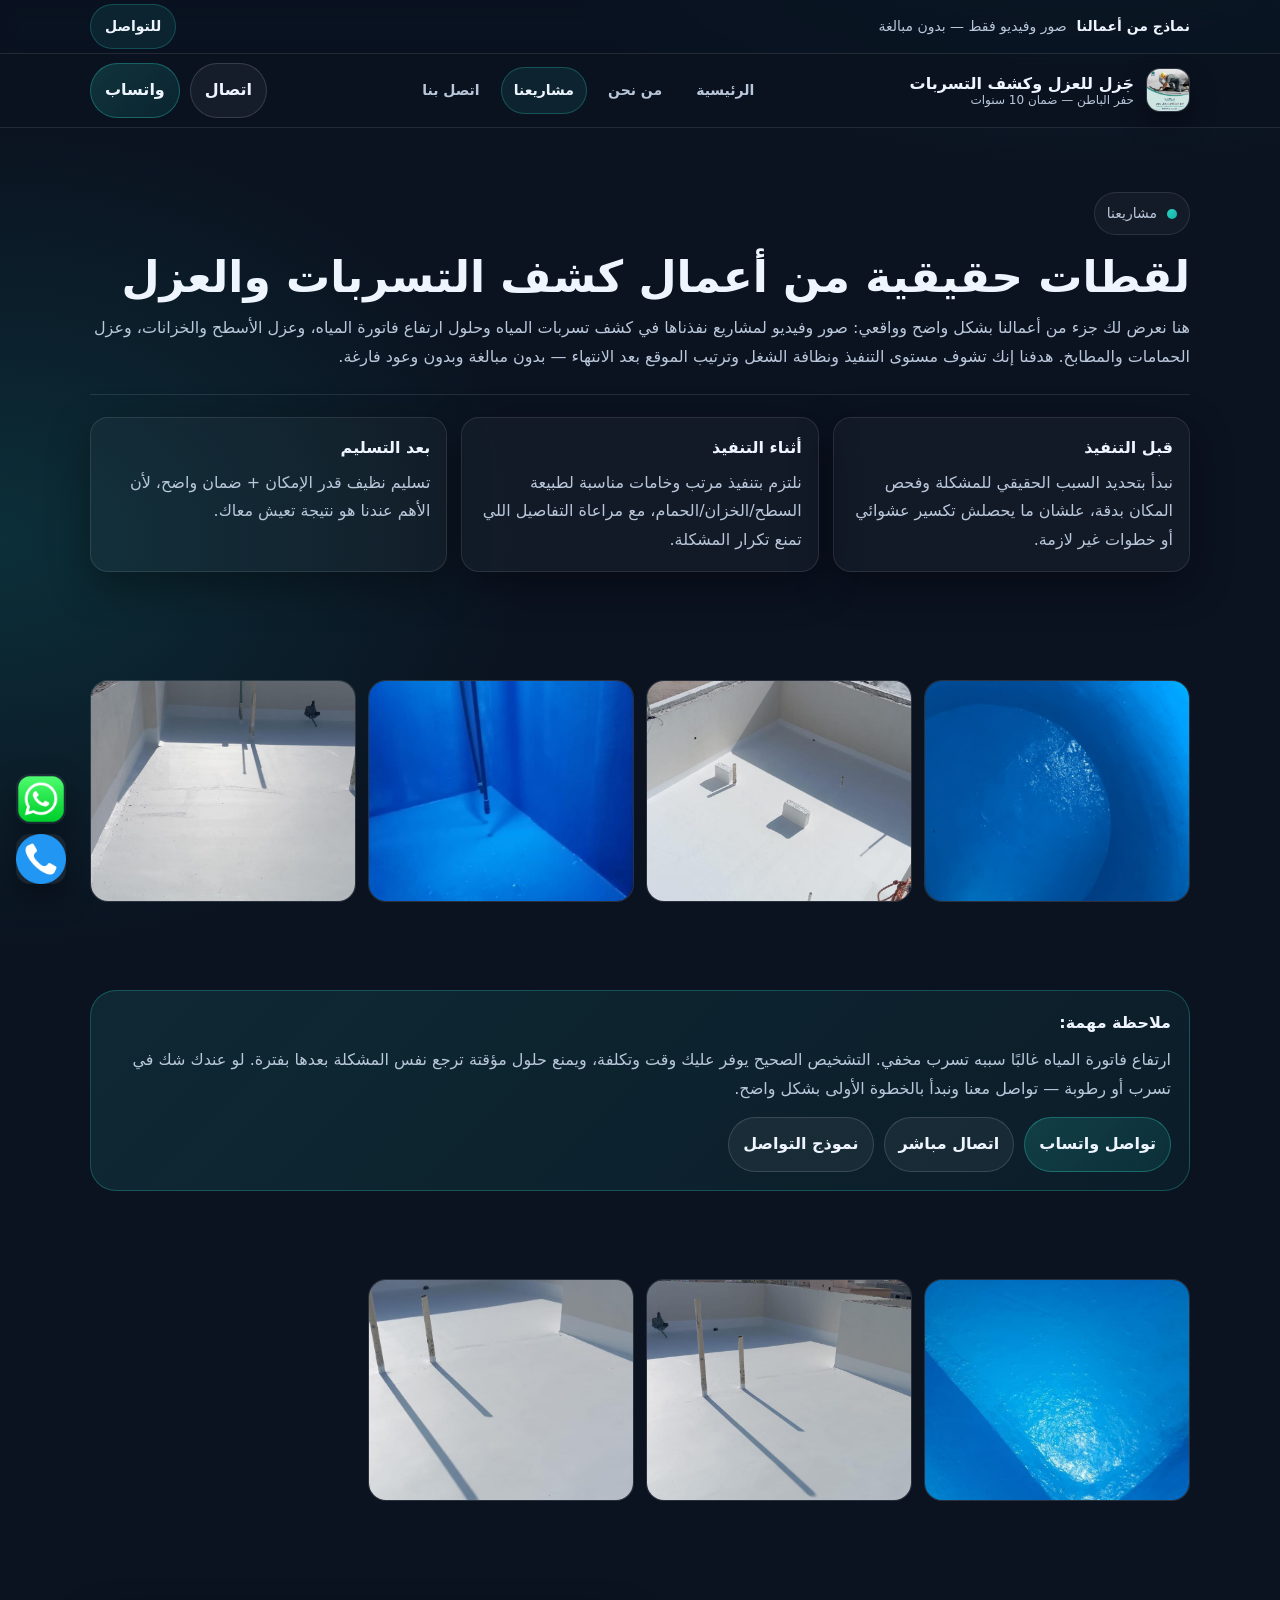
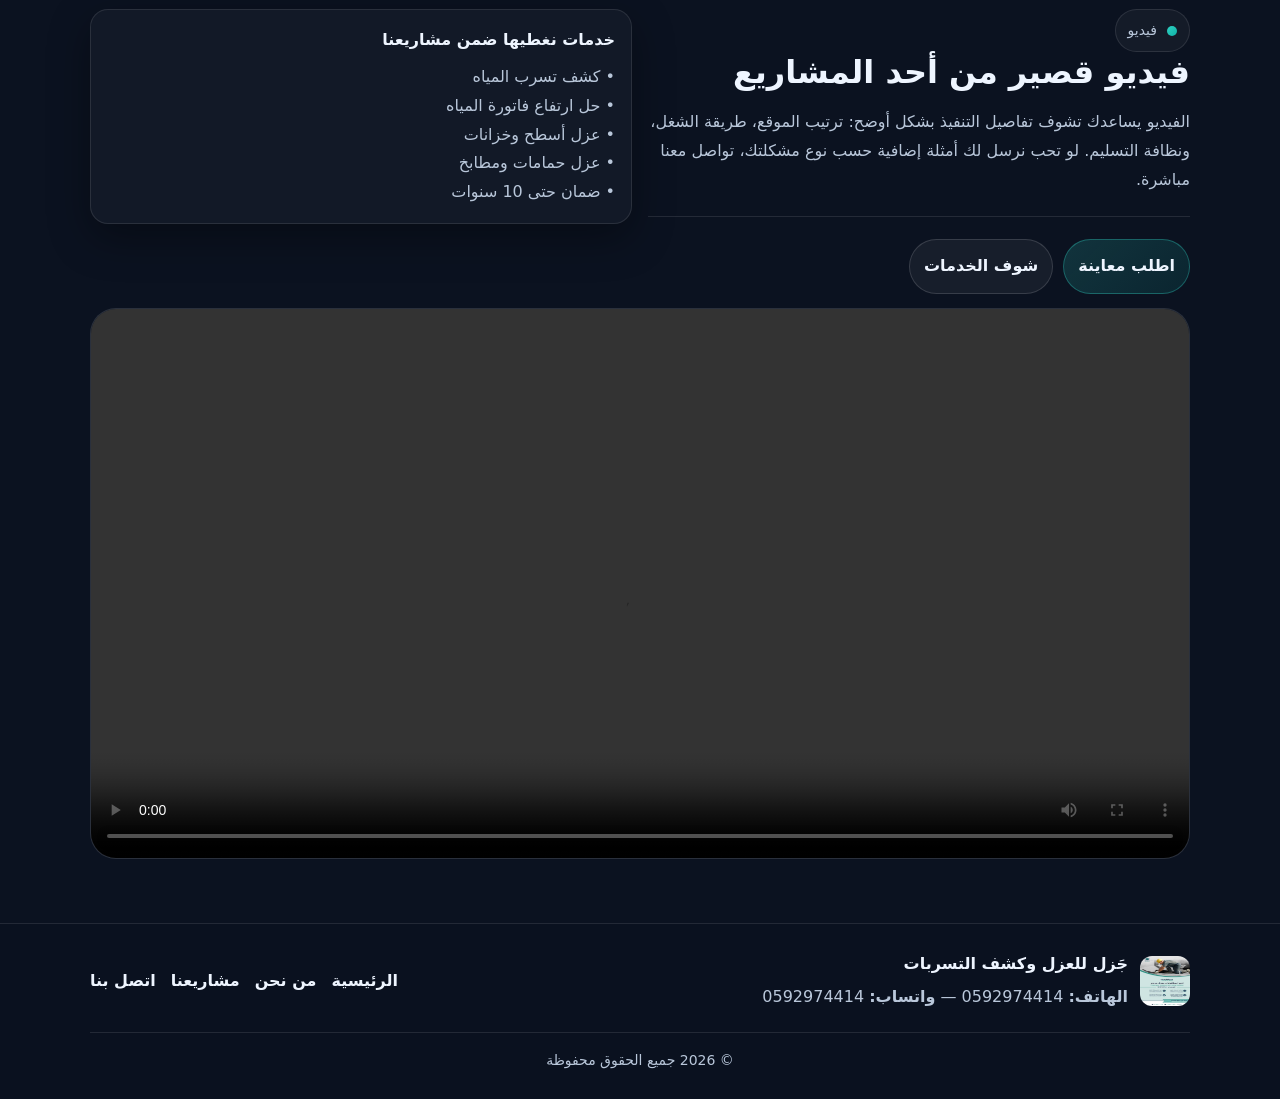
<file: projects.html>
<!doctype html>
<html lang="ar" dir="rtl">
<head>
  <meta charset="utf-8" />
  <meta name="viewport" content="width=device-width,initial-scale=1" />
  <title>مشاريعنا | جَزل — صور وفيديو</title>

  <!-- Favicon -->
  <link rel="icon" type="image/png" href="assets/img/favicon.png">
  <link rel="shortcut icon" href="assets/img/favicon.png">
  <link rel="apple-touch-icon" href="assets/img/favicon.png">

  <meta name="description" content="معرض أعمال جَزل: صور وفيديو من مشاريع كشف التسربات والعزل." />
  <link rel="stylesheet" href="assets/css/style.css" />
</head>

<body class="has-fixed-header">

  <header class="header">
    <div class="topbar">
      <div class="container inner">
        <div class="right">
          <strong>نماذج من أعمالنا</strong>
          <span>صور وفيديو فقط — بدون مبالغة</span>
        </div>
        <div class="left">
          <a class="contact-pill" href="contact.html">للتواصل</a>
        </div>
      </div>
    </div>

    <div class="navbar">
      <div class="container inner">
        <a class="brand" href="index.html" aria-label="العودة للرئيسية">
          <span class="logo"><img src="assets/img/logo.png" alt="شعار جَزل" /></span>
          <span class="name">
            <b>جَزل للعزل وكشف التسربات</b>
            <span>حفر الباطن — ضمان 10 سنوات</span>
          </span>
        </a>

        <nav class="nav" aria-label="روابط الموقع">
          <a href="index.html">الرئيسية</a>
          <a href="about.html">من نحن</a>
          <a href="projects.html" class="active">مشاريعنا</a>
          <a href="contact.html">اتصل بنا</a>
        </nav>

        <div class="nav-cta">
          <a class="btn" data-phone href="#">اتصال</a>
          <a class="btn primary" data-wa href="#">واتساب</a>
          <button class="burger" id="burger" aria-label="فتح القائمة" aria-expanded="false" aria-controls="mobilePanel">
            <span></span><span></span><span></span>
          </button>
        </div>
      </div>
    </div>
  </header>

  <div class="mobile-panel" id="mobilePanel" aria-label="قائمة الهاتف">
    <a href="index.html">الرئيسية <small>نظرة عامة وخدماتنا</small></a>
    <a href="about.html">من نحن <small>خبرة وثقة وضمان</small></a>
    <a href="projects.html">مشاريعنا <small>صور وفيديوهات لبعض مشاريعنا</small></a>
    <a href="contact.html">اتصل بنا <small>تواصل معنا الآن</small></a>
  </div>

  <div class="float-wrap" aria-label="أزرار تواصل عائمة">
    <a class="fbtn" data-wa href="#" aria-label="واتساب">
      <span class="sr">واتساب</span>
      <img src="assets/img/wa.png" alt="واتساب">
    </a>
    <a class="fbtn" data-phone href="#" aria-label="اتصال">
      <span class="sr">اتصال</span>
      <img src="assets/img/phone.png" alt="اتصال">
    </a>
  </div>

  <main>

    <!-- مقدمة قبل الصور -->
    <section class="section">
      <div class="container">
        <span class="kicker"><i></i> مشاريعنا</span>
        <h1 class="h1">لقطات حقيقية من أعمال كشف التسربات والعزل</h1>
        <p class="p-muted">
          هنا نعرض لك جزء من أعمالنا بشكل واضح وواقعي: صور وفيديو لمشاريع نفذناها في كشف تسربات المياه
          وحلول ارتفاع فاتورة المياه، وعزل الأسطح والخزانات، وعزل الحمامات والمطابخ.
          هدفنا إنك تشوف مستوى التنفيذ ونظافة الشغل وترتيب الموقع بعد الانتهاء — بدون مبالغة وبدون وعود فارغة.
        </p>

        <div class="hr"></div>

        <div class="grid">
          <div class="card">
            <h3>قبل التنفيذ</h3>
            <p>نبدأ بتحديد السبب الحقيقي للمشكلة وفحص المكان بدقة، علشان ما يحصلش تكسير عشوائي أو خطوات غير لازمة.</p>
          </div>
          <div class="card">
            <h3>أثناء التنفيذ</h3>
            <p>نلتزم بتنفيذ مرتب وخامات مناسبة لطبيعة السطح/الخزان/الحمام، مع مراعاة التفاصيل اللي تمنع تكرار المشكلة.</p>
          </div>
          <div class="card">
            <h3>بعد التسليم</h3>
            <p>تسليم نظيف قدر الإمكان + ضمان واضح، لأن الأهم عندنا هو نتيجة تعيش معاك.</p>
          </div>
        </div>
      </div>
    </section>

    <!-- المعرض (جزء 1) -->
    <section class="section tight">
      <div class="container">
        <div class="gallery" aria-label="معرض صور">
          <div class="gitem"><img src="assets/img/s1.jpg" alt=""></div>
          <div class="gitem"><img src="assets/img/s2.jpg" alt=""></div>
          <div class="gitem"><img src="assets/img/s3.jpg" alt=""></div>
          <div class="gitem"><img src="assets/img/s4.jpg" alt=""></div>
        </div>
      </div>
    </section>

    <!-- سكشن بين الصور -->
    <section class="section tight">
      <div class="container">
        <div class="highlight">
          <b>ملاحظة مهمة:</b>
          <p>
            ارتفاع فاتورة المياه غالبًا سببه تسرب مخفي. التشخيص الصحيح يوفر عليك وقت وتكلفة،
            ويمنع حلول مؤقتة ترجع نفس المشكلة بعدها بفترة.
            لو عندك شك في تسرب أو رطوبة — تواصل معنا ونبدأ بالخطوة الأولى بشكل واضح.
          </p>

          <div style="display:flex; gap:10px; flex-wrap:wrap; margin-top:14px">
            <a class="btn primary" data-wa href="#">تواصل واتساب</a>
            <a class="btn" data-phone href="#">اتصال مباشر</a>
            <a class="btn" href="contact.html">نموذج التواصل</a>
          </div>
        </div>
      </div>
    </section>

    <!-- المعرض (جزء 2) -->
    <section class="section tight">
      <div class="container">
        <div class="gallery" aria-label="معرض صور تكملة">
          <div class="gitem"><img src="assets/img/s5.jpg" alt=""></div>
          <div class="gitem"><img src="assets/img/s6.jpg" alt=""></div>
          <div class="gitem"><img src="assets/img/s7.jpg" alt=""></div>
        </div>
      </div>
    </section>

    <!-- سكشن قبل الفيديو -->
    <section class="section">
      <div class="container split">
        <div>
          <span class="kicker"><i></i> فيديو</span>
          <h2 class="h2">فيديو قصير من أحد المشاريع</h2>
          <p class="p-muted">
            الفيديو يساعدك تشوف تفاصيل التنفيذ بشكل أوضح: ترتيب الموقع، طريقة الشغل،
            ونظافة التسليم. لو تحب نرسل لك أمثلة إضافية حسب نوع مشكلتك، تواصل معنا مباشرة.
          </p>
          <div class="hr"></div>
          <div style="display:flex; gap:10px; flex-wrap:wrap">
            <a class="btn primary" data-wa href="#">اطلب معاينة</a>
            <a class="btn" href="index.html#services">شوف الخدمات</a>
          </div>
        </div>

        <div class="card">
          <h3>خدمات نغطيها ضمن مشاريعنا</h3>
          <p class="p-muted" style="margin-top:8px">
            • كشف تسرب المياه<br>
            • حل ارتفاع فاتورة المياه<br>
            • عزل أسطح وخزانات<br>
            • عزل حمامات ومطابخ<br>
            • ضمان حتى 10 سنوات
          </p>
        </div>
      </div>

      <div class="container">
        <div class="video-wrap" aria-label="فيديو مشروع">
          <video controls preload="metadata">
            <source src="assets/video/v1.mp4" type="video/mp4">
          </video>
        </div>
      </div>
    </section>

  </main>

<footer class="footer">
  <div class="container">

    <div class="cols" style="display:flex; justify-content:space-between; align-items:center; flex-wrap:wrap; gap:20px">

      <!-- اللوجو + الاسم -->
      <div style="display:flex; align-items:center; gap:12px">
        <img src="assets/img/logo.png" alt="شعار جَزل" style="width:50px; height:50px; border-radius:12px;">
        <div>
          <b style="font-size:16px">جَزل للعزل وكشف التسربات</b>
          <p style="margin:4px 0 0">
            <b>الهاتف:</b> <a data-phone href="#">0592974414</a> —
            <b>واتساب:</b> <a data-wa href="#">0592974414</a>
          </p>
        </div>
      </div>

      <!-- اللينكات -->
      <div style="display:flex; gap:15px; flex-wrap:wrap; font-weight:700">
        <a href="index.html">الرئيسية</a>
        <a href="about.html">من نحن</a>
        <a href="projects.html">مشاريعنا</a>
        <a href="contact.html">اتصل بنا</a>
      </div>

    </div>

    <!-- الحقوق -->
    <div style="text-align:center; margin-top:20px; padding-top:15px; border-top:1px solid var(--line); color:var(--muted); font-size:14px">
      © <span data-year></span> جميع الحقوق محفوظة
    </div>

  </div>
</footer>


  <script src="assets/js/app.js"></script>
</body>
</html>
</file>
<file: assets/css/style.css>
:root{
  --bg:#0b1220;
  --panel:#0f1b2d;
  --card:#0e1a2a;
  --soft:#0b1626;
  --text:#eef5ff;
  --muted:#b9c7da;
  --line:rgba(255,255,255,.10);
  --brand:#2fd0c2;
  --brand2:#0fb3a7;
  --shadow: 0 18px 60px rgba(0,0,0,.45);
  --radius:18px;
  --radius2:26px;

  --topbar-h:54px;
  --nav-h:74px;
}

*{box-sizing:border-box}
html{scroll-behavior:smooth}
body{
  margin:0;
  font-family: system-ui, -apple-system, "Segoe UI", Tahoma, Arial, sans-serif;
  background:
    radial-gradient(1200px 800px at 85% -10%, rgba(47,208,194,.22), transparent 55%),
    radial-gradient(900px 700px at 0% 20%, rgba(15,179,167,.18), transparent 60%),
    var(--bg);
  color:var(--text);
  line-height:1.8;
}

/* تعويض الهيدر الثابت */
body.has-fixed-header{
  padding-top: calc(var(--topbar-h) + var(--nav-h));
}

a{color:inherit; text-decoration:none}
img{max-width:100%; display:block}
.container{
  width:min(1100px, 92%);
  margin-inline:auto;
}

.section{padding:64px 0}
.section.tight{padding:44px 0}
.kicker{
  display:inline-flex;
  gap:10px;
  align-items:center;
  padding:8px 12px;
  border:1px solid var(--line);
  border-radius:999px;
  background:rgba(255,255,255,.04);
  color:var(--muted);
  font-size:14px;
}
.kicker i{
  width:10px; height:10px; border-radius:50%;
  background:linear-gradient(135deg, var(--brand), var(--brand2));
  display:inline-block;
}
.h1{
  font-size: clamp(28px, 4vw, 44px);
  line-height:1.25;
  margin:14px 0 10px;
}
.h2{
  font-size: clamp(22px, 3vw, 32px);
  margin:0 0 14px;
  line-height:1.3;
}
.p-muted{color:var(--muted); margin:0}
.hr{
  height:1px;
  background:var(--line);
  margin:22px 0;
}

/* =========================
   Header (Topbar + Navbar)
   ========================= */
.header{
  position:fixed;
  inset:0 0 auto 0;
  z-index:999;
}
.topbar{
  height:var(--topbar-h);
  display:flex;
  align-items:center;
  background:rgba(10,18,32,.78);
  backdrop-filter: blur(10px);
  border-bottom:1px solid var(--line);
}
.topbar .inner{
  display:flex;
  align-items:center;
  justify-content:space-between;
  gap:12px;
}
.topbar .right{
  display:flex;
  align-items:center;
  gap:10px;
  color:var(--muted);
  font-size:14px;
  white-space:nowrap;
  overflow:hidden;
  text-overflow:ellipsis;
}
.topbar .right strong{
  color:var(--text);
  font-weight:700;
}
.topbar .left{
  display:flex;
  align-items:center;
  gap:10px;
}
.topbar .contact-pill{
  display:inline-flex;
  align-items:center;
  justify-content:center;
  padding:9px 14px;
  border-radius:999px;
  border:1px solid rgba(47,208,194,.25);
  background:rgba(47,208,194,.10);
  color:var(--text);
  font-weight:700;
  font-size:14px;
}

/* Navbar */
.navbar{
  height:var(--nav-h);
  display:flex;
  align-items:center;
  background:rgba(11,18,32,.86);
  backdrop-filter: blur(12px);
  border-bottom:1px solid var(--line);
}
.navbar .inner{
  display:flex;
  align-items:center;
  justify-content:space-between;
  gap:14px;
}
.brand{
  display:flex;
  align-items:center;
  gap:12px;
  min-width: 180px;
}
.brand .logo{
  width:44px; height:44px;
  border-radius:14px;
  overflow:hidden;
  box-shadow: 0 12px 26px rgba(0,0,0,.35);
  border:1px solid rgba(255,255,255,.10);
  background:rgba(255,255,255,.06);
}
.brand .name{
  display:flex;
  flex-direction:column;
  line-height:1.2;
}
.brand .name b{font-size:16px}
.brand .name span{font-size:12px; color:var(--muted)}

.nav{
  display:flex;
  align-items:center;
  gap:8px;
}
.nav a{
  padding:10px 12px;
  border-radius:999px;
  border:1px solid transparent;
  color:var(--muted);
  transition:.2s;
  font-weight:700;
  font-size:14px;
}
.nav a:hover{
  color:var(--text);
  border-color:var(--line);
  background:rgba(255,255,255,.04);
}
.nav a.active{
  color:var(--text);
  border-color:rgba(47,208,194,.28);
  background:rgba(47,208,194,.10);
}

.nav-cta{
  display:flex; align-items:center; gap:10px;
}
.btn{
  display:inline-flex;
  align-items:center;
  justify-content:center;
  gap:10px;
  padding:12px 14px;
  border-radius:999px;
  border:1px solid rgba(255,255,255,.14);
  background:rgba(255,255,255,.05);
  color:var(--text);
  font-weight:800;
  cursor:pointer;
  transition:.2s;
  user-select:none;
}
.btn:hover{transform:translateY(-1px); border-color:rgba(47,208,194,.28); background:rgba(47,208,194,.10)}
.btn.primary{
  border-color:rgba(47,208,194,.34);
  background:linear-gradient(135deg, rgba(47,208,194,.18), rgba(15,179,167,.12));
}

/* Mobile menu */
.burger{
  display:none;
  width:46px; height:46px;
  border-radius:14px;
  border:1px solid var(--line);
  background:rgba(255,255,255,.04);
  cursor:pointer;
}
.burger span{
  display:block;
  height:2px; width:18px;
  margin:6px auto;
  background:var(--text);
  border-radius:2px;
}
@media (max-width: 900px){
  .nav{display:none}
  .burger{display:block}
}

/* Dropdown panel for mobile */
.mobile-panel{
  position:fixed;
  top: calc(var(--topbar-h) + var(--nav-h) + 10px);
  left: 50%;
  transform: translateX(-50%);
  width: min(1100px, 92%);
  background: rgba(15,27,45,.94);
  border: 1px solid var(--line);
  border-radius: var(--radius2);
  box-shadow: var(--shadow);
  padding: 12px;
  display:none;
  z-index: 998;
}
.mobile-panel.open{display:block}
.mobile-panel a{
  display:flex;
  align-items:center;
  justify-content:space-between;
  padding:12px 14px;
  border-radius:16px;
  color:var(--text);
  border:1px solid transparent;
  background: rgba(255,255,255,.04);
  margin:8px 0;
  font-weight:800;
}
.mobile-panel a small{color:var(--muted); font-weight:700}
.mobile-panel a:hover{border-color: rgba(47,208,194,.28); background: rgba(47,208,194,.10)}

/* =========================
   Hero
   ========================= */
.hero{
  padding: 46px 0 30px;
}
.hero-grid{
  display:grid;
  grid-template-columns: 1.15fr .85fr;
  gap: 18px;
  align-items:stretch;
}
.hero-card{
  border:1px solid var(--line);
  background: linear-gradient(180deg, rgba(255,255,255,.05), rgba(255,255,255,.03));
  border-radius: var(--radius2);
  box-shadow: var(--shadow);
  overflow:hidden;
  position:relative;
}
.hero-card .pad{padding:26px}
.hero-card .points{
  display:grid;
  grid-template-columns: repeat(2, 1fr);
  gap:10px;
  margin-top:18px;
}
.pill{
  display:flex;
  gap:10px;
  align-items:center;
  padding:10px 12px;
  border-radius:16px;
  border:1px solid rgba(255,255,255,.12);
  background: rgba(255,255,255,.03);
  color:var(--muted);
  font-weight:800;
  font-size:13px;
}
.pill b{color:var(--text)}
.pill .dot{
  width:10px; height:10px; border-radius:50%;
  background:linear-gradient(135deg, var(--brand), var(--brand2));
}
.hero-media{
  border-radius: var(--radius2);
  border:1px solid var(--line);
  overflow:hidden;
  background: rgba(255,255,255,.03);
  position:relative;
}
.hero-media::after{
  content:"";
  position:absolute; inset:0;
  background: linear-gradient(180deg, rgba(0,0,0,.0), rgba(0,0,0,.55));
}
.hero-media img{
  width:100%;
  height:100%;
  object-fit:cover;
  min-height: 420px;
}
.hero-badges{
  position:absolute;
  inset:auto 14px 14px 14px;
  z-index:2;
  display:flex;
  flex-wrap:wrap;
  gap:10px;
}
.badge{
  padding:10px 12px;
  border-radius:999px;
  border:1px solid rgba(255,255,255,.14);
  background: rgba(11,18,32,.55);
  backdrop-filter: blur(8px);
  font-weight:900;
  font-size:13px;
}

@media (max-width: 900px){
  .hero-grid{grid-template-columns:1fr}
  .hero-media img{min-height: 280px}
  .hero-card .points{grid-template-columns:1fr}
}

/* =========================
   Cards / grids
   ========================= */
.grid{
  display:grid;
  grid-template-columns: repeat(3, 1fr);
  gap:14px;
}
@media (max-width: 900px){ .grid{grid-template-columns:1fr} }

.card{
  border:1px solid var(--line);
  background: rgba(255,255,255,.03);
  border-radius: var(--radius);
  padding:16px;
  box-shadow: 0 14px 40px rgba(0,0,0,.35);
}
.card h3{margin:0 0 6px; font-size:16px}
.card p{margin:0; color:var(--muted)}

.split{
  display:grid;
  grid-template-columns: 1fr 1fr;
  gap:16px;
  align-items:start;
}
@media (max-width: 900px){ .split{grid-template-columns:1fr} }

.media-card{
  border:1px solid var(--line);
  border-radius: var(--radius2);
  overflow:hidden;
  background: rgba(255,255,255,.03);
}
.media-card img{
  width:100%;
  height:100%;
  min-height: 320px;
  object-fit:cover;
}

/* =========================
   Quote / highlight
   ========================= */
.highlight{
  border:1px solid rgba(47,208,194,.28);
  background: linear-gradient(135deg, rgba(47,208,194,.12), rgba(15,179,167,.07));
  border-radius: var(--radius2);
  padding:18px;
}
.highlight b{color:var(--text)}
.highlight p{margin:8px 0 0; color:var(--muted)}

/* =========================
   Projects gallery
   ========================= */
.gallery{
  display:grid;
  grid-template-columns: repeat(4, 1fr);
  gap:12px;
}
@media (max-width: 1000px){ .gallery{grid-template-columns: repeat(2, 1fr);} }
@media (max-width: 520px){ .gallery{grid-template-columns: 1fr;} }

.gitem{
  border:1px solid var(--line);
  border-radius: 18px;
  overflow:hidden;
  background: rgba(255,255,255,.03);
}
.gitem img{
  width:100%;
  height: 220px;
  object-fit:cover;
}
.video-wrap{
  margin-top:14px;
  border:1px solid var(--line);
  border-radius: var(--radius2);
  overflow:hidden;
  background: rgba(255,255,255,.03);
}
.video-wrap video{
  width:100%;
  height:auto;
  display:block;
}

/* =========================
   Forms
   ========================= */
.form{
  border:1px solid var(--line);
  background: rgba(255,255,255,.03);
  border-radius: var(--radius2);
  padding:18px;
}
.field{
  display:flex;
  flex-direction:column;
  gap:8px;
  margin:12px 0;
}
label{font-weight:900; font-size:14px}
input, textarea, select{
  width:100%;
  padding:12px 12px;
  border-radius:16px;
  border:1px solid rgba(255,255,255,.14);
  background: rgba(11,18,32,.55);
  color:var(--text);
  outline:none;
}
textarea{min-height:120px; resize:vertical}
input:focus, textarea:focus, select:focus{
  border-color: rgba(47,208,194,.38);
  box-shadow: 0 0 0 4px rgba(47,208,194,.10);
}

/* Map */
.map{
  border:1px solid var(--line);
  border-radius: var(--radius2);
  overflow:hidden;
  background: rgba(255,255,255,.03);
}
.map iframe{
  width:100%;
  height: 360px;
  border:0;
  display:block;
}

/* =========================
   Footer
   ========================= */
.footer{
  border-top:1px solid var(--line);
  padding:26px 0;
  background: rgba(10,18,32,.55);
}
.footer .cols{
  display:grid;
  grid-template-columns: 1.2fr .8fr;
  gap:14px;
  align-items:start;
}
@media (max-width: 900px){ .footer .cols{grid-template-columns:1fr} }
.footer p{margin:8px 0; color:var(--muted)}
.footer .mini{
  margin-top:12px;
  padding-top:12px;
  border-top:1px solid var(--line);
  color:rgba(185,199,218,.9);
  font-size:13px;
}

/* =========================
   Floating buttons (images)
   ========================= */
.float-wrap{
  position:fixed;
  left:16px;
  bottom:16px;
  z-index:1000;
  display:flex;
  flex-direction:column;
  gap:10px;
}
.fbtn{
  width:50px;
  height:50px;
  border-radius:14px;
  overflow:hidden;
  background: rgba(255,255,255,.06);
  box-shadow: 0 14px 30px rgba(0,0,0,.35);
  /* بدون بوردر */
  border:none;
  display:grid;
  place-items:center;
}
.fbtn img{
  width:100%;
  height:100%;
  object-fit:cover;
  display:block;
}
.fbtn:active{transform:translateY(1px)}
.sr{
  position:absolute;
  width:1px;height:1px;
  padding:0;margin:-1px;
  overflow:hidden;clip:rect(0,0,0,0);
  border:0;
}
/* =========================
   Mobile tweak: hide CTA, keep burger
   ========================= */
@media (max-width: 600px){

  /* اخفاء أزرار واتساب/اتصال في الهيدر */
  .navbar .nav-cta a.btn{
    display:none !important;
  }

  /* اظهار زر المنيو (البيرجر) */
  .navbar .nav-cta .burger{
    display:block !important;
  }

  /* لو في أي مسافات زيادة بسبب الأزرار */
  .navbar .nav-cta{
    gap:0 !important;
  }
}
</file>
